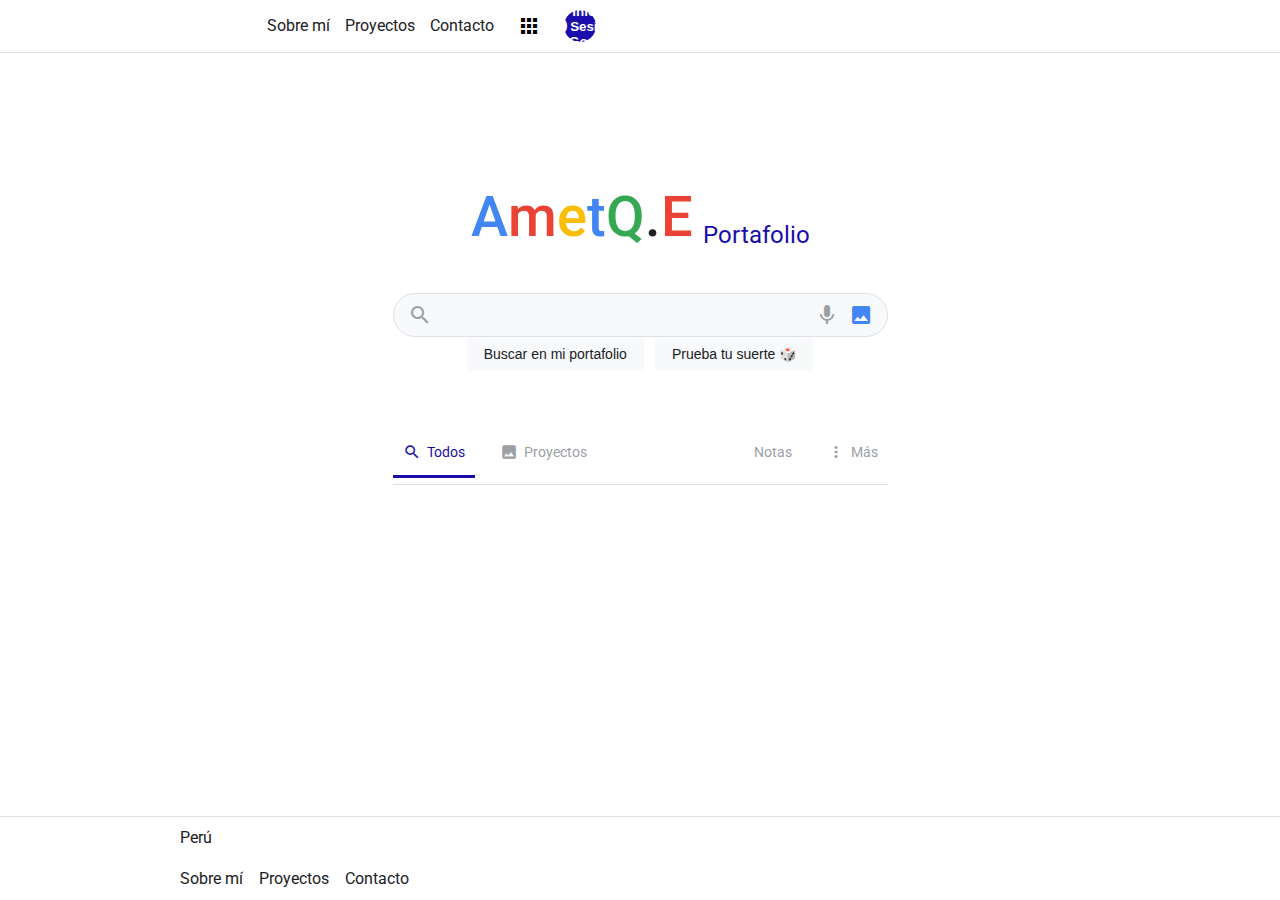
<file: index.html>
<!DOCTYPE html>
<html lang="es">
<head>
    <meta charset="UTF-8">
    <meta name="viewport" content="width=device-width, initial-scale=1.0">
    <title>Mi Portafolio | Buscar</title>
    <link rel="stylesheet" href="assets/css/base.css">
    <link rel="stylesheet" href="assets/css/layout.css">
    <link rel="stylesheet" href="assets/css/home.css">        <!-- según la página -->
    <link rel="stylesheet" href="assets/css/results.css">
    <link rel="stylesheet" href="assets/css/contact.css">
    <link rel="stylesheet" href="assets/css/about.css">
    <link rel="stylesheet" href="assets/css/theme.css">
    <link rel="stylesheet" href="assets/css/responsive.css">
    

    <link rel="stylesheet" href="https://fonts.googleapis.com/icon?family=Material+Icons">
    <link href="https://fonts.googleapis.com/css2?family=Roboto:wght@300;400;500&display=swap" rel="stylesheet">
</head>
<body class="google-search-style">
    <header class="search-header">
        <div class="header-right">
            <button id="theme-toggle" class="theme-toggle">
                <span class="material-icons">dark_mode</span>
            </button>
            <a href="about.html">Sobre mí</a>
            <a href="projects/">Proyectos</a>
            <a href="contact.html">Contacto</a>
            <button class="apps-button"><span class="material-icons">apps</span></button>
            <button class="profile-button" id="googleSignInBtn">
                <span class="material-icons">account_circle</span>
                <span>Iniciar Sesion Google</span>
              </button>
        </div>
        <div id="googleButtonContainer" style="display: none;"></div>
    </header>
    
    <main class="search-main">
        <div class="logo-container">
            <span class="google-style-logo blue">A</span>
            <span class="google-style-logo red">m</span>
            <span class="google-style-logo yellow">e</span>
            <span class="google-style-logo blue">t</span>
            <span class="google-style-logo green">Q</span>
            <span class="google-style-logo">.</span>
            <span class="google-style-logo red">E</span>
            <span class="portfolio-text">Portafolio</span>
        </div>
        
        <div class="search-container">
            <div class="search-box">
                <span class="material-icons search-icon">search</span>
                <input type="text" class="search-input" autofocus>
                <div class="search-controls">
                    <span class="material-icons mic-icon">mic</span>
                    <span class="material-icons image-icon">image</span>
                </div>
            </div>
            <div class="search-buttons">
                <button class="search-button">Buscar en mi portafolio</button>
                <button id="random-dice" class="lucky-button">
                    Prueba tu suerte
                    <span class="-icon">🎲</span>
                </button>
            </div>  
            
        </div>
        
        <div class="search-tabs">
            <a href="#" class="tab active">
                <span class="material-icons">search</span>
                Todos
            </a>
            <a href="projects/" class="tab">
                <span class="material-icons">image</span>
                Proyectos
            </a>

            </a>
            <a href="#" class="tab">
                <span class="material-icons">article</span>
                Notas
            </a>
            <a href="#" class="tab">
                <span class="material-icons">more_vert</span>
                Más
            </a>
        </div>
        
    </main>
    
    <footer class="search-footer">
        
        <div class="footer-top">
            <span class="country">Perú</span>
        </div>
        <div class="footer-bottom">
            <div class="footer-left">
                <a href="about.html">Sobre mí</a>
                <a href="projects/">Proyectos</a>
                <a href="contact.html">Contacto</a>
                
            </div>
        </div>
    </footer>

    <script src="assets/js/google-search.js"></script>
    <script src="https://accounts.google.com/gsi/client" async defer></script>
    <script>
        // Configuración inicial
        function initializeGoogleSignIn() {
          google.accounts.id.initialize({
            client_id: '618907884087-s2aqf6qffra9i6jahldqbkildvlpracg.apps.googleusercontent.com',
            callback: handleCredentialResponse,
            auto_select: false
          });
      
          // Renderiza el botón (opcionalmente puedes personalizar más)
          google.accounts.id.renderButton(
            document.getElementById("googleSignInBtn"),
            { theme: "outline", size: "large" } // Personalización
          );
        }
      
        // Manejo de la respuesta
        function handleCredentialResponse(response) {
          if (response.credential) {
            // Decodifica el JWT para obtener la información del usuario
            const userData = JSON.parse(atob(response.credential.split('.')[1]));
            
            // Guarda los datos del usuario (puedes usar localStorage o tu estado de aplicación)
            localStorage.setItem('googleUser', JSON.stringify({
              name: userData.name,
              email: userData.email,
              picture: userData.picture
            }));
      
            // Actualiza la UI
            updateProfileButton(userData);
          }
        }
      
        // Actualizar el botón de perfil
        function updateProfileButton(userData) {
          const button = document.getElementById('googleSignInBtn');
          button.innerHTML = `
            <img src="${userData.picture}" class="profile-pic" alt="Perfil">
            <span>${userData.name}</span>
          `;
          button.onclick = handleSignOut;
        }
      
        // Manejo de logout
        function handleSignOut() {
          localStorage.removeItem('googleUser');
          google.accounts.id.disableAutoSelect();
          location.reload(); // O actualiza la UI según necesites
        }
      
        // Inicializar cuando el documento esté listo
        document.addEventListener('DOMContentLoaded', initializeGoogleSignIn);
      </script>
</body>
</html>
</file>
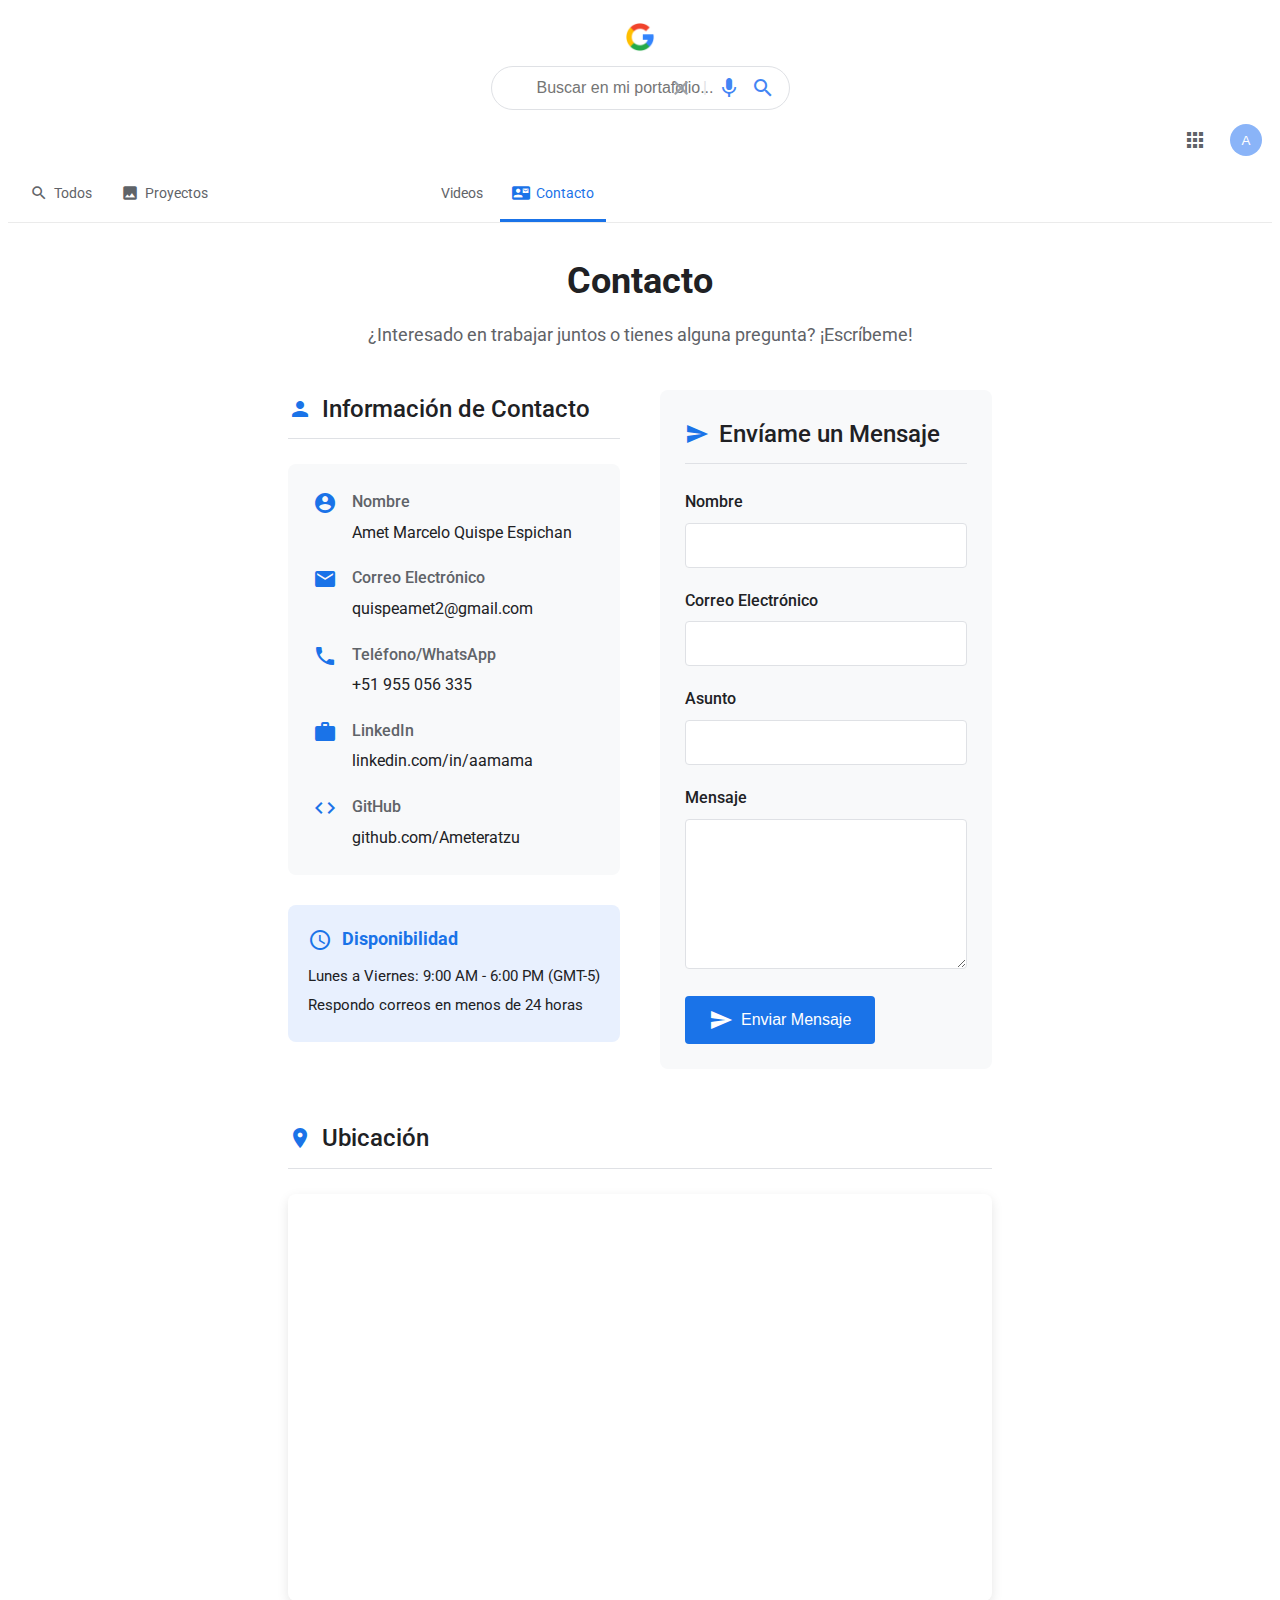
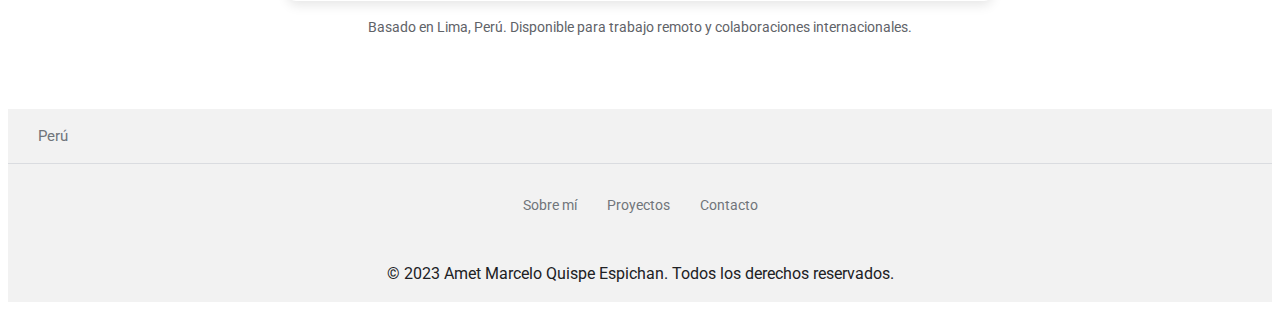
<file: contact.html>
<!DOCTYPE html>
<html lang="es">
<head>
    <meta charset="UTF-8">
    <meta name="viewport" content="width=device-width, initial-scale=1.0">
    <title>Contacto | Portafolio de Amet Marcelo</title>
    <link rel="stylesheet" href="assets/css/google-style.css">

    <link rel="stylesheet" href="https://fonts.googleapis.com/icon?family=Material+Icons">
    <link href="https://fonts.googleapis.com/css2?family=Roboto:wght@300;400;500;700&display=swap" rel="stylesheet">
</head>
<body class="google-results-style">
    <header class="results-header">
        <div class="header-left">
            <a href="index.html" class="google-logo-link">
                <img src="assets/img/google-logo.png" alt="Google" class="small-logo">
            </a>
            <div class="search-box-results">
                <input type="text" class="search-input-results" placeholder="Buscar en mi portafolio...">
                <div class="search-controls-results">
                    <span class="material-icons close-icon">close</span>
                    <span class="separator">|</span>
                    <span class="material-icons mic-icon">mic</span>
                    <span class="material-icons search-icon-blue">search</span>
                </div>
                <div class="suggestions-box"></div>
            </div>
        </div>
        <div class="header-right">
            <button id="theme-toggle" class="theme-toggle">
                <span class="material-icons">dark_mode</span>
            </button>
            <a href="about.html">Sobre mí</a>
            <a href="projects/">Proyectos</a>
            <button class="apps-button"><span class="material-icons">apps</span></button>
            <button class="profile-button">A</button>
        </div>
    </header>
    
    <nav class="results-nav">
        <div class="nav-left">
            <a href="index.html" class="nav-item">
                <span class="material-icons">search</span>
                Todos
            </a>
            <a href="projects/" class="nav-item">
                <span class="material-icons">image</span>
                Proyectos
            </a>
            <a href="#" class="nav-item">
                <span class="material-icons">play_circle</span>
                Videos
            </a>
            <a href="contact.html" class="nav-item active">
                <span class="material-icons">contact_mail</span>
                Contacto
            </a>
        </div>
        <div class="nav-right">
            <a href="#" class="nav-tools">Herramientas</a>
        </div>
    </nav>
    
    <main class="contact-container">
        <div class="contact-header">
            <h1>Contacto</h1>
            <p>¿Interesado en trabajar juntos o tienes alguna pregunta? ¡Escríbeme!</p>
        </div>
        
        <div class="contact-grid">
            <section class="contact-info">
                <h2 class="section-title">
                    <span class="material-icons">person</span>
                    Información de Contacto
                </h2>
                
                <div class="info-card">
                    <div class="info-item">
                        <span class="material-icons">account_circle</span>
                        <div>
                            <h3>Nombre</h3>
                            <p>Amet Marcelo Quispe Espichan</p>
                        </div>
                    </div>
                    
                    <div class="info-item">
                        <span class="material-icons">email</span>
                        <div>
                            <h3>Correo Electrónico</h3>
                            <a href="mailto:quispeamet2@gmail.com">quispeamet2@gmail.com</a>
                        </div>
                    </div>
                    
                    <div class="info-item">
                        <span class="material-icons">phone</span>
                        <div>
                            <h3>Teléfono/WhatsApp</h3>
                            <a href="https://wa.me/51955056335">+51 955 056 335</a>
                        </div>
                    </div>
                    
                    <div class="info-item">
                        <span class="material-icons">work</span>
                        <div>
                            <h3>LinkedIn</h3>
                            <a href="https://www.linkedin.com/in/aamama/" target="_blank">linkedin.com/in/aamama</a>
                        </div>
                    </div>
                    
                    <div class="info-item">
                        <span class="material-icons">code</span>
                        <div>
                            <h3>GitHub</h3>
                            <a href="https://github.com/Ameteratzu" target="_blank">github.com/Ameteratzu</a>
                        </div>
                    </div>
                </div>
                
                <div class="availability">
                    <h3>
                        <span class="material-icons">schedule</span>
                        Disponibilidad
                    </h3>
                    <p>Lunes a Viernes: 9:00 AM - 6:00 PM (GMT-5)</p>
                    <p>Respondo correos en menos de 24 horas</p>
                </div>
            </section>
            
            <section class="contact-form">
                <h2 class="section-title">
                    <span class="material-icons">send</span>
                    Envíame un Mensaje
                </h2>
                <form id="contactForm" action="https://formspree.io/f/your-form-id" method="POST">
                    <div class="form-group">
                        <label for="name">Nombre</label>
                        <input type="text" id="name" name="name" required>
                    </div>
                    
                    <div class="form-group">
                        <label for="email">Correo Electrónico</label>
                        <input type="email" id="email" name="email" required>
                    </div>
                    
                    <div class="form-group">
                        <label for="subject">Asunto</label>
                        <input type="text" id="subject" name="subject" required>
                    </div>
                    
                    <div class="form-group">
                        <label for="message">Mensaje</label>
                        <textarea id="message" name="message" rows="6" required></textarea>
                    </div>
                    
                    <button type="submit" class="submit-button">
                        <span class="material-icons">send</span>
                        Enviar Mensaje
                    </button>
                </form>
            </section>
        </div>
        
        <div class="map-container">
            <h2 class="section-title">
                <span class="material-icons">location_on</span>
                Ubicación
            </h2>
            <div class="map-frame">
                <iframe src="https://www.google.com/maps/embed?pb=!1m18!1m12!1m3!1d3901.96594380753!2d-77.04254818518744!3d-12.04656304547577!2m3!1f0!2f0!3f0!3m2!1i1024!2i768!4f13.1!3m3!1m2!1s0x9105c5f619ee3ec7%3A0x14206cb9cc452e4a!2sLima!5e0!3m2!1sen!2spe!4v1620000000000!5m2!1sen!2spe" 
                        width="100%" 
                        height="400" 
                        style="border:0;" 
                        allowfullscreen="" 
                        loading="lazy"></iframe>
            </div>
            <p class="map-note">Basado en Lima, Perú. Disponible para trabajo remoto y colaboraciones internacionales.</p>
        </div>
    </main>
    
    <footer class="results-footer">
        <div class="footer-top">
            <span class="country">Perú</span>
        </div>
        <div class="footer-bottom">
            <div class="footer-left">
                <a href="about.html">Sobre mí</a>
                <a href="projects/">Proyectos</a>
                <a href="contact.html">Contacto</a>
            </div>
            <div class="footer-right">
                <p>© 2023 Amet Marcelo Quispe Espichan. Todos los derechos reservados.</p>
            </div>
        </div>
    </footer>
    
    <script src="assets/js/google-contact.js"></script>
</body>
</html>
</file>
<file: assets/css/layout.css>
/* layout.css */
/* Estructura general: header, main, footer */
body {
    display: flex;
    flex-direction: column;
    min-height: 100vh;
    background: var(--bg-light);
    color: var(--text-light);
  }
  main {
    flex: 1;
    max-width: 960px;
    margin: 0 auto;
    padding: 0 20px;
  }
  
  /* Header común */
  header {
    display: flex;
    justify-content: space-between;
    align-items: center;
    padding: 6px 20px;
    background: var(--bg-light);
    border-bottom: 1px solid var(--border-light);
  }
  .header-left,
  .header-right {
    flex: 1;
    display: flex;
    align-items: center;
    gap: 15px;
  }
  .small-logo {
    height: 30px;
  }
  nav {
    display: flex;
    gap: 15px;
  }
  
  /* Footer común */
  footer {
    background: var(--bg-light);
    border-top: 1px solid var(--border-light);
  }
  footer .footer-top,
  footer .footer-bottom {
    max-width: 960px;
    margin: 0 auto;
    padding: 8px 20px;
    display: flex;
    align-items: center;
  }
  .footer-left {
    display: flex;
    gap: 16px;
  }
</file>
<file: assets/css/home.css>
/* home.css */
/* Header de búsqueda */
.search-header {
    display: flex;
    justify-content: flex-end;
    align-items: center;
    padding: 6px 20px;
    background: var(--bg-light);
  }
  .theme-toggle,
  .apps-button,
  .profile-button {
    background: none;
    border: none;
    cursor: pointer;
    display: flex;
    align-items: center;
    justify-content: center;
    padding: 8px;
    border-radius: 50%;
    transition: background var(--transition-fast);
  }
  .theme-toggle:hover,
  .apps-button:hover {
    background: rgba(0,0,0,0.05);
  }
  .profile-button {
    background-color: var(--link-light);
    color: #fff;
    width: 32px;
    height: 32px;
    font-weight: bold;
  }
  
  /* Contenido principal */
  .search-main {
    display: flex;
    flex-direction: column;
    align-items: center;
    padding-top: 120px;
  }
  .logo-container {
    display: flex;
    align-items: flex-end;
    margin-bottom: 30px;
  }
  .google-style-logo {
    font-size: 56px;
    font-weight: 500;
  }
  .google-style-logo.blue { color: #4285F4; }
  .google-style-logo.red  { color: #EA4335; }
  .google-style-logo.yellow { color: #FBBC05; }
  .google-style-logo.green { color: #34A853; }
  .portfolio-text {
    font-size: 24px;
    color: var(--link-light);
    margin-left: 10px;
    position: relative;
    bottom: 8px;
  }
  
  /* Caja de búsqueda */
  .search-container {
    width: 100%;
    max-width: 584px;
    margin-bottom: 18px;
    position: relative;
  }
  .search-box {
    display: flex;
    align-items: center;
    height: 44px;
    padding: 0 14px;
    border: 1px solid var(--border-light);
    border-radius: 24px;
    background: var(--card-light);
    transition: box-shadow var(--transition-fast), border-color var(--transition-fast);
  }
  .search-box:hover {
    box-shadow: 0 1px 6px rgba(32,33,36,0.28);
    border-color: transparent;
  }
  .search-icon {
    color: var(--icon-light);
    font-size: 20px;
    margin-right: 12px;
  }
  .search-input {
    flex: 1;
    border: none;
    outline: none;
    font-size: 16px;
    background: transparent;
    color: var(--text-light);
  }
  .search-controls {
    display: flex;
    align-items: center;
    gap: 10px;
  }
  .mic-icon, .image-icon {
    color: #4285F4;
    font-size: 20px;
    cursor: pointer;
  }
  
  /* Botones */
  .search-buttons {
    display: flex;
    gap: 11px;
    justify-content: center;
    margin-bottom: 24px;
  }
  .search-button,
  .lucky-button {
    background: var(--card-light);
    border: 1px solid var(--card-light);
    border-radius: 4px;
    padding: 8px 16px;
    font-size: 14px;
    color: var(--text-light);
    cursor: pointer;
    transition: background var(--transition-fast), box-shadow var(--transition-fast);
  }
  .search-button:hover,
  .lucky-button:hover {
    box-shadow: 0 1px 1px rgba(0,0,0,0.1);
    border-color: var(--border-light);
  }
  
  /* Pestañas */
  .search-tabs {
    display: flex;
    justify-content: center;
    gap: 15px;
    margin-top: 20px;
    border-bottom: 1px solid var(--border-light);
    width: 100%;
    max-width: 584px;
    padding-bottom: 6px;
  }
  .tab {
    display: flex;
    align-items: center;
    gap: 6px;
    padding: 8px 10px 12px;
    font-size: 14px;
    color: var(--icon-light);
    border-bottom: 3px solid transparent;
    cursor: pointer;
    transition: all var(--transition-fast);
  }
  .tab.active {
    color: var(--link-light);
    border-bottom-color: var(--link-light);
  }
  .tab:hover:not(.active) {
    background: rgba(0,0,0,0.05);
  }
  .tab .material-icons {
    font-size: 18px;
  }
</file>
<file: assets/css/results.css>
/* results.css */
.results-main {
    flex: 1;
    padding: 16px 20px;
    max-width: 960px;
    margin: 0 auto;
    display: grid;
    row-gap: 2rem;
  }
  .results-stats {
    font-size: 14px;
    color: var(--icon-light);
    margin-bottom: 16px;
  }
  .featured-project,
  .result-item {
    background: var(--card-light);
    border: 1px solid var(--border-light);
    border-radius: 8px;
    padding: 16px;
  }
  .result-item + .result-item,
  .featured-project + .featured-project {
    margin-top: 20px;
  }
  .result-url {
    display: flex;
    align-items: center;
    gap: 8px;
    font-size: 14px;
    color: var(--icon-light);
    margin-bottom: 8px;
  }
  .result-title a {
    font-size: 20px;
    color: var(--link-light);
    text-decoration: none;
  }
  .result-description {
    font-size: 14px;
    color: var(--text-light);
    margin: 12px 0;
  }
  .project-screenshot {
    width: 100%;
    border-radius: 4px;
    margin-top: 8px;
  }
  .visit-button {
    display: inline-block;
    padding: 8px 16px;
    background: var(--link-light);
    color: #fff;
    border-radius: 4px;
    text-decoration: none;
    margin-top: 12px;
  }
  .visit-button:hover {
    background: #1967D2;
  }
  /* Botón de Detalles técnicos */
  .details-toggle {
    display: inline-flex;
    align-items: center;
    gap: 6px;
    padding: 8px 16px;
    background: transparent;
    border: 1px solid var(--border-light);
    border-radius: 4px;
    font-size: 14px;
    color: var(--link-light);
    cursor: pointer;
    transition: background var(--transition-fast), border-color var(--transition-fast);
  }
  .details-toggle:hover {
    background: var(--card-light);
    border-color: var(--link-light);
  }
  /* Contenedor de contenido de detalles */
  .details-content {
    margin-top: 12px;
    padding: 16px;
    border: 1px solid var(--border-light);
    border-radius: 4px;
    background: var(--card-light);
  }
  /* Sugerencias y Related Tags */
  .suggestions-box {
    position: absolute;
    top: 100%;
    left: 0;
    right: 0;
    background: var(--bg-light);
    border: 1px solid var(--border-light);
    border-radius: 0 0 8px 8px;
    box-shadow: 0 4px 6px rgba(0,0,0,0.1);
    display: none;
  }
  .suggestion-item {
    display: flex;
    align-items: center;
    padding: 12px 15px;
    cursor: pointer;
  }
  .suggestion-item:hover {
    background: var(--card-light);
  }
  .related-tags a {
    color: var(--link-light);
    background: var(--card-light);
    padding: 6px 12px;
    border-radius: 16px;
    font-size: 14px;
  }
  
  /* Footer de Resultados y Proyectos */
  .results-footer {
    background: var(--bg-light);
    border-top: 1px solid var(--border-light);
  }
  .results-footer .footer-top,
  .results-footer .footer-bottom {
    max-width: 960px;
    margin: 0 auto;
    padding: 8px 20px;
    display: flex;
    align-items: center;
    justify-content: space-between;
  }
  .results-footer .footer-left {
    display: flex;
    gap: 16px;
  }
  .results-footer .footer-left a {
    font-size: 14px;
    color: var(--icon-light);
  }
  .results-footer .footer-left a:hover {
    text-decoration: underline;
  }
/* Estructura general: header, main, footer */
  /* results.css */
  .results-stats {
    font-size: 14px;
    color: var(--icon-light);
    margin-bottom: 16px;
  }
  .featured-project,
  .result-item {
    background: var(--card-light);
    border: 1px solid var(--border-light);
    border-radius: 8px;
    padding: 16px;
    margin-bottom: 20px;
  }
  .result-url {
    display: flex;
    align-items: center;
    gap: 8px;
    font-size: 14px;
    color: var(--icon-light);
    margin-bottom: 8px;
  }
  .result-title a {
    font-size: 20px;
    color: var(--link-light);
    text-decoration: none;
  }
  .result-description {
    font-size: 14px;
    color: var(--text-light);
    margin: 12px 0;
  }
  .project-screenshot {
    width: 100%;
    border-radius: 4px;
    margin-top: 8px;
  }
  .visit-button {
    display: inline-block;
    padding: 8px 16px;
    background: var(--link-light);
    color: #fff;
    border-radius: 4px;
    text-decoration: none;
  }
  .visit-button:hover {
    background: #1967D2;
  }
  .suggestions-box {
    position: absolute;
    top: 100%;
    left: 0;
    right: 0;
    background: var(--bg-light);
    border: 1px solid var(--border-light);
    border-radius: 0 0 8px 8px;
    box-shadow: 0 4px 6px rgba(0,0,0,0.1);
    display: none;
  }
  .suggestion-item {
    display: flex;
    align-items: center;
    padding: 12px 15px;
    cursor: pointer;
  }
  .suggestion-item:hover {
    background: var(--card-light);
  }
  .related-tags a {
    color: var(--link-light);
    background: var(--card-light);
    padding: 6px 12px;
    border-radius: 16px;
    font-size: 14px;
  }
  
  /* Footer de Resultados y Proyectos */
  .results-footer {
    background: var(--bg-light);
    border-top: 1px solid var(--border-light);
  }
  .results-footer .footer-top,
  .results-footer .footer-bottom {
    max-width: 960px;
    margin: 0 auto;
    padding: 8px 20px;
    display: flex;
    align-items: center;
    justify-content: space-between;
  }
  .results-footer .footer-left {
    display: flex;
    gap: 16px;
  }
  .results-footer .footer-left a {
    font-size: 14px;
    color: var(--icon-light);
  }
  .results-footer .footer-left a:hover {
    text-decoration: underline;
  }
  /* results.css */
.results-stats {
font-size: 14px;
color: var(--icon-light);
margin-bottom: 16px;
}
.featured-project,
.result-item {
background: var(--card-light);
border: 1px solid var(--border-light);
border-radius: 8px;
padding: 16px;
margin-bottom: 20px;
}
.result-url {
display: flex;
align-items: center;
gap: 8px;
font-size: 14px;
color: var(--icon-light);
margin-bottom: 8px;
}
.result-title a {
font-size: 20px;
color: var(--link-light);
text-decoration: none;
}
.result-description {
font-size: 14px;
color: var(--text-light);
margin: 12px 0;
}
.project-screenshot {
width: 100%;
border-radius: 4px;
margin-top: 8px;
}
.visit-button {
display: inline-block;
padding: 8px 16px;
background: var(--link-light);
color: #fff;
border-radius: 4px;
text-decoration: none;
}
.visit-button:hover {
background: #1967D2;
}
.suggestions-box {
position: absolute;
top: 100%;
left: 0;
right: 0;
background: var(--bg-light);
border: 1px solid var(--border-light);
border-radius: 0 0 8px 8px;
box-shadow: 0 4px 6px rgba(0,0,0,0.1);
display: none;
}
.suggestion-item {
display: flex;
align-items: center;
padding: 12px 15px;
cursor: pointer;
}
.suggestion-item:hover {
background: var(--card-light);
}
.related-tags a {
color: var(--link-light);
background: var(--card-light);
padding: 6px 12px;
border-radius: 16px;
font-size: 14px;
}




/* 1. Caja de búsqueda en el header */
.search-box-results {
  display: flex;
  align-items: center;
  flex: 1;
  max-width: 692px;
  position: relative;
}
.search-input-results {
  width: 100%;
  padding: 12px 45px 12px 15px;
  border: 1px solid var(--border-light);
  border-radius: 24px;
  font-size: 16px;
  background: var(--card-light);
  transition: box-shadow var(--transition-fast), border-color var(--transition-fast);
}
.search-input-results:hover,
.search-input-results:focus {
  box-shadow: 0 1px 6px rgba(32,33,36,0.28);
  outline: none;
}
.search-controls-results {
  position: absolute;
  right: 15px;
  display: flex;
  align-items: center;
  gap: 8px;
}
.close-icon,
.mic-icon {
  color: var(--icon-light);
  cursor: pointer;
}
.separator {
  color: var(--border-light);
}
.search-icon-blue {
  color: #4285F4;
}

/* 2. Contenedor y resultados de proyectos */
.projects-container {
  max-width: 1200px;
  margin: 20px auto;
  padding: 0 20px;
  flex: 1;
}
.results-info {
  display: flex;
  justify-content: space-between;
  align-items: center;
  margin-bottom: 20px;
  padding-bottom: 10px;
  border-bottom: 1px solid var(--border-light);
}
.results-stats {
  color: var(--icon-light);
  font-size: 14px;
}
.related-searches p {
  color: var(--icon-light);
  font-size: 14px;
  margin-bottom: 6px;
}
.related-tags {
  display: flex;
  gap: 10px;
  flex-wrap: wrap;
}
.related-tags a {
  color: var(--link-light);
  background: var(--card-light);
  padding: 6px 12px;
  border-radius: 16px;
  font-size: 14px;
  transition: background var(--transition-fast);
}
.related-tags a:hover {
  background: #e8f0fe;
  text-decoration: none;
}

/* 3. Tarjetas de proyecto */
.project-result {
  margin-bottom: 40px;
  padding-bottom: 20px;
  border-bottom: 1px solid var(--border-light);
}
.project-header {
  display: flex;
  align-items: center;
  margin-bottom: 8px;
}
.project-favicon {
  font-size: 18px;
  margin-right: 8px;
}
.project-url {
  display: flex;
  align-items: center;
  color: var(--text-light);
  font-size: 14px;
  cursor: pointer;
}
.project-url span:first-child {
  color: var(--link-light);
  margin-right: 4px;
}
.project-url:hover span:first-child {
  text-decoration: underline;
}
.project-title {
  font-size: 20px;
  font-weight: 400;
  margin: 6px 0 12px;
}
.project-title a {
  color: var(--link-light);
}
.project-title a:hover {
  text-decoration: underline;
}
.project-description {
  font-size: 14px;
  color: var(--text-light);
  line-height: 1.5;
  margin-bottom: 16px;
}
.project-screenshot {
  overflow: hidden;
  border-radius: 8px;
  margin: 16px 0;
  border: 1px solid var(--border-light);
  transition: box-shadow var(--transition-fast);
}
.project-screenshot img {
  width: 100%;
  display: block;
}
.project-screenshot:hover {
  box-shadow: 0 2px 8px rgba(0,0,0,0.1);
}

/* 4. Meta y acciones */
.project-meta {
  display: flex;
  flex-wrap: wrap;
  gap: 10px;
  margin-bottom: 20px;
}
.tech-badge {
  display: flex;
  align-items: center;
  gap: 4px;
  background: var(--card-light);
  color: var(--text-light);
  padding: 6px 10px;
  border-radius: 16px;
  font-size: 13px;
}
.tech-badge .material-icons {
  font-size: 16px;
}
.project-actions {
  display: flex;
  gap: 12px;
}
.action-button {
  display: inline-flex;
  align-items: center;
  gap: 6px;
  padding: 8px 16px;
  border-radius: 4px;
  font-size: 14px;
  text-decoration: none;
  background: var(--card-light);
  color: var(--text-light);
  border: 1px solid var(--card-light);
  transition: background var(--transition-fast), transform var(--transition-fast);
}
.action-button.primary {
  background: var(--link-light);
  color: #fff;
  border-color: var(--link-light);
}
.action-button:hover {
  box-shadow: 0 1px 2px rgba(0,0,0,0.1);
  transform: translateY(-1px);
}
.action-button.primary:hover {
  background: #1967D2;
}

/* 5. Footer de Proyectos */
.results-footer {
  background: var(--bg-light);
  border-top: 1px solid var(--border-light);
  margin-top: 40px;
}
.results-footer .footer-top,
.results-footer .footer-bottom {
  max-width: 960px;
  margin: 0 auto;
  padding: 8px 20px;
  display: flex;
  align-items: center;
  justify-content: space-between;
}
.results-footer .footer-left {
  display: flex;
  gap: 16px;
}
.results-footer .footer-left a {
  font-size: 14px;
  color: var(--icon-light);
}
.results-footer .footer-left a:hover {
  text-decoration: underline;
}

/* 6. Responsive móvil */
@media (max-width: 768px) {
  .results-header,
  .results-nav {
    flex-direction: column;
    align-items: flex-start;
    gap: 8px;
  }
  .search-box-results {
    max-width: 100%;
  }
  .projects-container {
    padding: 0 15px;
  }
  .project-actions {
    flex-direction: column;
    gap: 8px;
  }
}
@media (max-width: 480px) {
  .header-left .small-logo {
    height: 24px;
  }
  .header-right {
    gap: 8px;
  }
  .results-nav {
    display: none; /* ocultar pestañas en muy pequeño, o ajusta a tu gusto */
  }
  .project-meta {
    flex-direction: column;
    gap: 8px;
  }
}
/* ==== Pestañas / Navegación secundaria ==== */
.results-nav {
  display: flex;
  align-items: center;
  gap: 1rem;
  padding: 0 1rem;
  background: var(--bg-light);
  border-bottom: 1px solid var(--border-light);
}
.results-nav .nav-left,
.results-nav .nav-right {
  display: flex;
  align-items: center;
  gap: 1rem;
}

/* 7. Dark Mode Overrides */
body.dark-mode {
  background: var(--bg-dark);
  color: var(--text-dark);
}
body.dark-mode .search-input-results {
  background: var(--card-dark);
  border-color: var(--border-dark);
  color: var(--text-dark);
}
body.dark-mode .search-input-results:hover,
body.dark-mode .search-input-results:focus {
  box-shadow: 0 1px 6px rgba(0,0,0,0.3);
}
body.dark-mode .project-description,
body.dark-mode .results-stats,
body.dark-mode .related-searches p {
  color: var(--icon-dark);
}
body.dark-mode .related-tags a {
  background: var(--card-dark);
  color: var(--link-dark);
}
body.dark-mode .related-tags a:hover {
  background: #1e3a8a;
}
body.dark-mode .project-result {
  border-color: var(--border-dark);
}
body.dark-mode .project-screenshot {
  border-color: var(--border-dark);
  box-shadow: 0 2px 8px rgba(0,0,0,0.3);
}
body.dark-mode .tech-badge {
  background: var(--card-dark);
  color: var(--text-dark);
}
body.dark-mode .action-button {
  background: var(--card-dark);
  border-color: var(--border-dark);
  color: var(--text-dark);
}
body.dark-mode .action-button.primary {
  background: var(--link-dark);
  color: #202124;
  border-color: var(--link-dark);
}
body.dark-mode .results-footer {
  background: var(--card-dark);
  border-top-color: var(--border-dark);
}
body.dark-mode .results-footer .footer-left a {
  color: var(--icon-dark);
}

body.dark-mode .results-footer .footer-left a:hover {
  text-decoration: underline;
}
</file>
<file: assets/css/contact.css>
/* contact.css */
.contact-header {
    text-align: center;
    padding: 16px 0;
  }
  .contact-grid {
    display: grid;
    grid-template-columns: repeat(auto-fit, minmax(200px, 1fr));
    gap: 16px;
    max-width: 960px;
    margin: 0 auto 20px;
    padding: 0 20px;
  }
  .info-card {
    background: var(--card-light);
    border: 1px solid var(--border-light);
    border-radius: 4px;
    padding: 16px;
  }
  .info-item {
    display: flex;
    align-items: center;
    gap: 8px;
    margin-bottom: 8px;
  }
  .contact-form {
    max-width: 600px;
    margin: 0 auto 20px;
    display: grid;
    gap: 16px;
    padding: 0 20px;
  }
  .form-group label {
    font-weight: 500;
  }
  .form-group input,
  .form-group textarea {
    width: 100%;
    padding: 8px;
    border: 1px solid var(--border-light);
    border-radius: 4px;
  }
  .form-group button {
    padding: 10px;
    background: var(--link-light);
    color: #fff;
    border: none;
    border-radius: 4px;
    cursor: pointer;
  }
  .map-frame iframe {
    width: 100%;
    height: 300px;
    border: none;
  }
</file>
<file: assets/css/about.css>
/* about.css */
.about-container {
    max-width: 960px;
    margin: 0 auto;
    padding: 0 20px 20px;
  }
  .profile-header {
    display: flex;
    align-items: center;
    gap: 16px;
    padding: 16px 0;
  }
  .profile-image-container {
    width: 120px;
    height: 120px;
    border-radius: 50%;
    overflow: hidden;
  }
  .profile-image {
    width: 100%;
    height: 100%;
    object-fit: cover;
  }
  .profile-links {
    display: flex;
    gap: 8px;
  }
  .profile-title {
    font-size: 1.25rem;
    font-weight: 500;
  }
  .profile-location {
    display: flex;
    align-items: center;
    gap: 4px;
    color: var(--icon-light);
  }
  .profile-bio {
    margin: 16px 0;
    line-height: 1.6;
  }
  .timeline {
    position: relative;
    margin-left: 1rem;
    padding-left: 1rem;
    border-left: 2px solid var(--border-light);
  }
  .timeline-item {
    position: relative;
    margin-bottom: 1.5rem;
  }
  .timeline-item::before {
    content: '';
    position: absolute;
    margin-bottom: 1.5rem;
  }
</file>
<file: assets/css/theme.css>
/* theme.css */
/* 10. Dark Mode Toggle */
body.dark-mode {
    background-color: var(--bg-dark);
    color: var(--text-dark);
  }
  body.dark-mode a { color: var(--link-dark); }
  body.dark-mode .results-header,
  body.dark-mode .search-header,
  body.dark-mode .results-nav,
  body.dark-mode .results-footer,
  body.dark-mode .featured-project,
  body.dark-mode .tech-details,
  body.dark-mode .info-card {
    background-color: var(--card-dark);
    border-color: var(--border-dark);
  }
  body.dark-mode .search-box,
  body.dark-mode .project-screenshot { background-color: var(--card-dark); }
  body.dark-mode .result-screenshot img { filter: brightness(0.8); }

  /* === Activar dark-mode en Proyectos === */
body.google-results-style {
  /* Sobrescribe las variables claras por las oscuras: */
  --bg-light:    var(--bg-dark);
  --text-light:  var(--text-dark);
  --border-light: var(--border-dark);
  --card-light:  var(--card-dark);
  --icon-light:  var(--icon-dark);
  --link-light:  var(--link-dark);
}
/* También aplica los overrides de dark-mode */
body.google-results-style a               { color: var(--link-dark); }
body.google-results-style .search-box-results,
body.google-results-style .project-screenshot { background: var(--card-dark); border-color: var(--border-dark); }
body.google-results-style .project-description,
body.google-results-style .results-stats,
body.google-results-style .related-searches p { color: var(--icon-dark); }
/* etc. puedes replicar aquí cualquier regla que esté bajo body.dark-mode */
</file>
<file: assets/css/responsive.css>
/* responsive.css */
/* 11. Responsive */
@media (max-width: 768px) {
    .results-header,
    .search-header,
    .results-nav {
      flex-direction: column;
      align-items: flex-start;
      gap: 8px;
    }
    .logo-container { margin-bottom: 20px; }
    .google-style-logo { font-size: 48px; }
    .portfolio-text { font-size: 20px; bottom: 6px; }
    .search-box { height: 36px; padding: 0 10px; }
    .search-buttons { flex-direction: column; width: 100%; }
    .search-button,
    .lucky-button { width: 100%; }
    .results-main { padding: 12px; }
    .featured-project { margin-bottom: 16px; }
  }
  @media (max-width: 480px) {
    .header-left .small-logo { height: 24px; }
    .header-right .theme-toggle { display: block; }
    .nav-left, .nav-right { display: none; }
    .search-main { padding-top: 80px; }
  }
</file>
<file: assets/css/google-style.css>
/* ============================================= */
/*               CSS OPTIMIZADO  */
/* ============================================= */
body {
    * {
        margin: 0;
        padding: 0;
        box-sizing: border-box;
    }
    
        font-family: 'Roboto', Arial, sans-serif;
        background-color: #ffffff;
        color: #202124;
        line-height: 1.6;
        display: flex;
        flex-direction: column;
        min-height: 100vh;
    }
    
    a {
        text-decoration: none;
        color: inherit;
    }
    
    img {
        max-width: 100%;
        height: auto;
        loading: lazy;
    }
    
    /* HEADER ESTILO GOOGLE */
    .results-header {
        display: flex;
        justify-content: space-between;
        align-items: center;
        padding: 6px 20px;
        font-size: 14px;
    }
    
    .header-left {
        display: flex;
        align-items: center;
        gap: 15px;
        flex-grow: 1;
    }
    
    .small-logo {
        height: 30px;
        width: auto;
    }
    
    .search-box-results {
        display: flex;
        align-items: center;
        flex-grow: 1;
        max-width: 692px;
        position: relative;
    }
    
    .search-input-results {
        width: 100%;
        padding: 12px 45px 12px 45px;
        border: 1px solid #dfe1e5;
        border-radius: 24px;
        font-size: 16px;
        background-color: #ffffff;
        transition: all 0.3s ease;
    }
    
    .search-input-results:hover,
    .search-input-results:focus {
        box-shadow: 0 1px 6px rgba(32, 33, 36, 0.28);
        outline: none;
    }
    
    .search-controls-results {
        position: absolute;
        right: 15px;
        display: flex;
        align-items: center;
        gap: 10px;
    }
    
    .material-icons {
        font-size: 20px;
        user-select: none;
    }
    
    .close-icon, .mic-icon {
        color: #9aa0a6;
        cursor: pointer;
    }
    
    .search-icon-blue {
        color: #4285f4;
    }
    
    .separator {
        color: #dfe1e5;
        font-size: 16px;
    }
    
    .header-right {
        display: flex;
        align-items: center;
        gap: 15px;
    }
    
    .header-right a {
        color: rgba(0, 0, 0, 0.87);
        text-decoration: none;
        font-size: 14px;
    }
    
    .header-right a:hover {
        text-decoration: underline;
    }
    
    .apps-button, .profile-button {
        background: none;
        border: none;
        cursor: pointer;
        padding: 8px;
        border-radius: 50%;
        display: flex;
        align-items: center;
        justify-content: center;
    }
    
    .apps-button {
        color: #5f6368;
    }
    
    .profile-button {
        background-color: #8ab4f8;
        color: white;
        width: 32px;
        height: 32px;
        font-weight: 500;
    }
    
    .theme-toggle {
        background: none;
        border: none;
        cursor: pointer;
        padding: 8px;
        border-radius: 50%;
        color: #5f6368;
        display: flex;
        align-items: center;
        justify-content: center;
    }
    
    .theme-toggle:hover {
        background-color: rgba(0, 0, 0, 0.05);
    }
    
    /* NAVEGACIÓN */
    .results-nav {
        display: flex;
        justify-content: space-between;
        padding: 0 20px;
        border-bottom: 1px solid #ebebeb;
    }
    
    .nav-left {
        display: flex;
        align-items: center;
    }
    
    .nav-item {
        display: flex;
        align-items: center;
        flex-direction: column; /* Para móviles */
        gap: 6px;
        color: #5f6368;
        text-decoration: none;
        font-size: 12px; /* Ajustado para móviles */
        padding: 8px;
        border-bottom: 3px solid transparent;
        transition: all 0.3s ease;
    }
    
    .nav-item.active {
        color: #1a73e8;
        border-bottom-color: #1a73e8;
    }
    
    .nav-item .material-icons {
        font-size: 18px;
        margin-bottom: 3px;
    }
    
    .nav-tools {
        color: #5f6368;
        text-decoration: none;
        font-size: 14px;
        padding: 12px 12px 15px;
    }
    
    .nav-tools:hover {
        color: #1a73e8;
    }
    
    /* Ocultar elementos no esenciales */
    .header-right a:not(:last-child),
    .nav-tools {
        display: none;
    }
    
    /* CONTENIDO PRINCIPAL */
    .projects-container {
        max-width: 1200px;
        margin: 20px auto;
        padding: 0 20px;
        flex: 1;
    }
    
    .results-info {
        display: flex;
        justify-content: space-between;
        align-items: center;
        margin-bottom: 20px;
        padding-bottom: 10px;
        border-bottom: 1px solid #dfe1e5;
    }
    
    .results-stats {
        color: #5f6368;
        font-size: 14px;
    }
    
    .sort-options {
        display: flex;
        align-items: center;
        gap: 8px;
    }
    
    .sort-options select {
        border: none;
        background: none;
        color: #5f6368;
        font-size: 14px;
        cursor: pointer;
        padding: 5px;
        border-radius: 4px;
    }
    
    .sort-options select:hover {
        background-color: rgba(0, 0, 0, 0.05);
    }
    
    /* ESTILOS DE PROYECTOS */
    .project-result {
        margin-bottom: 40px;
        padding-bottom: 20px;
        border-bottom: 1px solid #ebebeb;
    }
    
    .project-header {
        display: flex;
        align-items: center;
        margin-bottom: 8px;
    }
    
    .project-favicon {
        font-size: 16px;
        margin-right: 8px;
    }
    
    .project-url {
        display: flex;
        align-items: center;
        color: #202124;
        font-size: 14px;
        cursor: pointer;
    }
    
    .project-url span:first-child {
        color: #1a0dab;
        margin-right: 4px;
    }
    
    .project-url:hover span:first-child {
        text-decoration: underline;
    }
    
    .project-title {
        font-size: 20px;
        font-weight: 400;
        margin: 0 0 12px;
        color: #1a0dab;
    }
    
    .project-title a:hover {
        text-decoration: underline;
    }
    
    .project-description {
        color: #4d5156;
        font-size: 14px;
        line-height: 1.5;
        margin: 0 0 20px;
    }
    
    .project-screenshot {
        margin: 20px 0;
        border-radius: 8px;
        overflow: hidden;
        box-shadow: 0 2px 8px rgba(0, 0, 0, 0.1);
        border: 1px solid #dfe1e5;
        transition: all 0.3s ease;
    }
    
    .project-screenshot:hover {
        box-shadow: 0 4px 12px rgba(0, 0, 0, 0.15);
    }
    
    .project-screenshot img {
        width: 100%;
        height: auto;
        display: block;
    }
    
    .project-meta {
        display: flex;
        flex-wrap: wrap;
        gap: 10px;
        margin: 20px 0;
    }
    
    .tech-badge {
        display: flex;
        align-items: center;
        gap: 5px;
        background-color: #f1f3f4;
        color: #3c4043;
        padding: 6px 12px;
        border-radius: 16px;
        font-size: 13px;
    }
    
    .tech-badge .material-icons {
        font-size: 16px;
    }
    
    .project-actions {
        display: flex;
        gap: 15px;
        margin-top: 20px;
    }
    
    .action-button {
        display: inline-flex;
        align-items: center;
        gap: 6px;
        padding: 8px 16px;
        border-radius: 4px;
        text-decoration: none;
        font-size: 14px;
        transition: all 0.3s ease;
        border: 1px solid transparent;
    }
    
    .action-button {
        background-color: #f8f9fa;
        color: #3c4043;
        border-color: #f8f9fa;
    }
    
    .action-button.primary {
        background-color: #1a73e8;
        color: white;
        border-color: #1a73e8;
    }
    
    .action-button:hover {
        box-shadow: 0 1px 2px rgba(0, 0, 0, 0.1);
        transform: translateY(-1px);
    }
    
    .action-button.primary:hover {
        background-color: #1765cc;
        border-color: #1765cc;
    }
    
    /* FOOTER */
    .results-footer {
        background: #f2f2f2;
        width: 100%;
        margin-top: 40px;
    }
    
    .footer-top {
        padding: 15px 30px;
        border-bottom: 1px solid #dadce0;
        font-size: 15px;
        color: #70757a;
    }
    
    .footer-bottom {
        display: flex;
        flex-wrap: wrap;
        justify-content: space-between;
        padding: 0 20px;
    }
    
    .footer-left, .footer-right {
        display: flex;
        flex-wrap: wrap;
        justify-content: center;
        padding: 15px 0;
    }
    
    .footer-left a, .footer-right a {
        color: #70757a;
        text-decoration: none;
        padding: 15px;
        font-size: 14px;
    }
    
    .footer-left a:hover, .footer-right a:hover {
        text-decoration: underline;
    }
    
    /* MODO OSCURO */
    body.dark-mode {
        background-color: #202124;
        color: #e8eaed;
    }
    
    .dark-mode .search-input-results {
        background-color: #303134;
        color: #e8eaed;
        border-color: #5f6368;
    }
    
    .dark-mode .search-input-results:hover,
    .dark-mode .search-input-results:focus {
        background-color: #303134;
        box-shadow: 0 1px 6px rgba(0, 0, 0, 0.3);
    }
    
    .dark-mode .close-icon,
    .dark-mode .mic-icon {
        color: #9aa0a6;
    }
    
    .dark-mode .header-right a {
        color: #e8eaed;
    }
    
    .dark-mode .nav-item {
        color: #9aa0a6;
    }
    
    .dark-mode .nav-item.active {
        color: #8ab4f8;
        border-bottom-color: #8ab4f8;
    }
    
    .dark-mode .nav-tools {
        color: #9aa0a6;
    }
    
    .dark-mode .results-info {
        border-bottom-color: #5f6368;
    }
    
    .dark-mode .results-stats {
        color: #9aa0a6;
    }
    
    .dark-mode .sort-options select {
        color: #e8eaed;
        background-color: #303134;
    }
    
    .dark-mode .project-result {
        border-bottom-color: #5f6368;
    }
    
    .dark-mode .project-url {
        color: #e8eaed;
    }
    
    .dark-mode .project-url span:first-child {
        color: #8ab4f8;
    }
    
    .dark-mode .project-title {
        color: #8ab4f8;
    }
    
    .dark-mode .project-description {
        color: #bdc1c6;
    }
    
    .dark-mode .project-screenshot {
        border-color: #5f6368;
        box-shadow: 0 2px 8px rgba(0, 0, 0, 0.3);
    }
    
    .dark-mode .project-screenshot:hover {
        box-shadow: 0 4px 12px rgba(0, 0, 0, 0.4);
    }
    
    .dark-mode .tech-badge {
        background-color: #303134;
        color: #e8eaed;
    }
    
    .dark-mode .action-button {
        background-color: #303134;
        border-color: #5f6368;
        color: #e8eaed;
    }
    
    .dark-mode .action-button.primary {
        background-color: #8ab4f8;
        border-color: #8ab4f8;
        color: #202124;
    }
    
    .dark-mode .action-button.primary:hover {
        background-color: #7ba3d9;
        border-color: #7ba3d9;
    }
    
    .dark-mode .results-footer {
        background: #171717;
        border-top-color: #3c4043;
    }
    
    .dark-mode .footer-top {
        border-bottom-color: #3c4043;
    }
    
    .dark-mode .footer-left a,
    .dark-mode .footer-right a {
        color: #9aa0a6;
    }
    
    /* RESPONSIVE */
    @media (min-width: 768px) {
        .results-header {
            flex-direction: column;
            align-items: stretch;
            gap: 10px;
            padding: 10px;
        }
        .nav-item {
            flex-direction: row; /* Cambia a horizontal en pantallas más grandes */
            font-size: 14px;
            padding: 12px 12px 15px;
        }
    
        .nav-item .material-icons {
            font-size: 18px;
            margin-bottom: 0;
        }
    
        .header-left {
            flex-direction: column;
            gap: 10px;
        }
    
        .header-right {
            justify-content: flex-end;
        }
    
        .results-nav {
            overflow-x: auto;
            padding: 0 10px;
            -webkit-overflow-scrolling: touch;
        }
    
        .nav-left {
            gap: 5px;
        }
        .projects-container {
            padding: 0 15px;
        }
    
        .results-info {
            flex-direction: column;
            align-items: flex-start;
            gap: 15px;
        }
    
        .project-actions {
            flex-direction: column;
            gap: 10px;
        }
    
        .action-button {
            justify-content: center;
        }
    
        .footer-bottom {
            flex-direction: column;
            align-items: center;
        }
    
        .footer-left, .footer-right {
            justify-content: center;
        }
    }
    
    @media (max-width: 480px) {
        .project-meta {
            flex-direction: column;
            align-items: flex-start;
        }
    }
    
    
    .google-logo-link {
        display: flex;
        align-items: center;
        padding: 4px;
        border-radius: 50%;
        transition: background-color 0.3s ease;
    }
    
    .google-logo-link:hover {
        background-color: rgba(0, 0, 0, 0.1);
    }
    
    .dark-mode .google-logo-link:hover {
        background-color: rgba(255, 255, 255, 0.1);
    }
    /* Estilos específicos para la página de inicio */
    .search-header {
        display: flex;
        justify-content: flex-end;
        padding: 6px 20px;
        font-size: 14px;
    }
    
    .search-main {
        display: flex;
        flex-direction: column;
        align-items: center;
        flex: 1;
        padding-top: 120px;
    }
    
    .logo-container {
        position: relative;
        margin-bottom: 30px;
        display: flex;
        align-items: flex-end;
    }
    
    .google-style-logo {
        font-size: 56px;
        font-weight: 500;
        font-family: 'Roboto', sans-serif;
    }
    
    .google-style-logo.blue {
        color: #4285F4;
    }
    
    .google-style-logo.red {
        color: #EA4335;
    }
    
    .google-style-logo.yellow {
        color: #FBBC05;
    }
    
    .google-style-logo.green {
        color: #34A853;
    }
    
    .portfolio-text {
        color: #4285f4;
        font-size: 24px;
        font-weight: 500;
        margin-left: 10px;
        position: relative;
        bottom: 8px;
    }
    
    .search-container {
        width: 100%;
        max-width: 584px;
        margin: 0 auto 18px;
        position: relative;
    }
    
    .search-box {
        display: flex;
        align-items: center;
        border: 1px solid #dfe1e5;
        border-radius: 24px;
        height: 44px;
        padding: 5px 8px 5px 14px;
        margin-bottom: 18px;
    }
    
    .search-box:hover {
        box-shadow: 0 1px 6px rgba(32, 33, 36, 0.28);
        border-color: rgba(223,225,229,0);
    }
    
    .search-icon {
        color: #9aa0a6;
        margin-right: 13px;
    }
    
    .search-input {
        flex: 1;
        border: none;
        outline: none;
        font-size: 16px;
        background-color: transparent;
    }
    
    .search-controls {
        display: flex;
        align-items: center;
        gap: 10px;
        padding-right: 8px;
    }
    
    .mic-icon, .image-icon {
        color: #4285f4;
        cursor: pointer;
    }
    
    .search-buttons {
        display: flex;
        justify-content: center;
        gap: 11px;
    }
    
    .search-button, .lucky-button {
        background-color: #f8f9fa;
        border: 1px solid #f8f9fa;
        border-radius: 4px;
        color: #3c4043;
        font-size: 14px;
        padding: 8px 16px;
        cursor: pointer;
        transition: all 0.3s ease;
    }
    
    .search-button:hover, .lucky-button:hover {
        border: 1px solid #dadce0;
        box-shadow: 0 1px 1px rgba(0,0,0,0.1);
    }
    
    .search-tabs {
        display: flex;
        justify-content: center;
        gap: 15px;
        margin-top: 20px;
        border-bottom: 1px solid #ebebeb;
        width: 100%;
        max-width: 584px;
        padding-bottom: 6px;
    }
    
    .tab {
        display: flex;
        align-items: center;
        gap: 6px;
        color: #5f6368;
        text-decoration: none;
        font-size: 14px;
        padding: 0 10px 12px;
        transition: all 0.3s ease;
    }
    
    .tab.active {
        color: #1a73e8;
        border-bottom: 3px solid #1a73e8;
    }
    
    .tab:hover:not(.active) {
        color: #202124;
        background-color: rgba(0,0,0,0.05);
        border-radius: 4px;
    }
    
    .tab .material-icons {
        font-size: 18px;
    }
    
    /* Modo oscuro para página de inicio */
    .dark-mode .search-box {
        background-color: #303134;
        border-color: #5f6368;
    }
    
    .dark-mode .search-input {
        background-color: #303134;
        color: #e8eaed;
    }
    
    .dark-mode .search-icon {
        color: #9aa0a6;
    }
    
    .dark-mode .tab {
        color: #9aa0a6;
    }
    
    .dark-mode .tab.active {
        color: #8ab4f8;
        border-bottom-color: #8ab4f8;
    }
    
    .dark-mode .tab:hover:not(.active) {
        color: #e8eaed;
        background-color: rgba(255,255,255,0.1);
    }
    
    /* Estilos para mensaje de búsqueda */
    .results-info {
        display: flex;
        flex-direction: column;
        gap: 15px;
        margin-bottom: 20px;
    }
    
    .results-stats {
        color: #5f6368;
        font-size: 16px;
        font-weight: 500;
    }
    
    .back-button {
        display: inline-block;
        padding: 8px 16px;
        background-color: #f8f9fa;
        color: #3c4043;
        border-radius: 4px;
        text-decoration: none;
        transition: all 0.3s ease;
        align-self: flex-start;
    }
    
    .back-button:hover {
        background-color: #e8f0fe;
        color: #1967d2;
    }
    
    .dark-mode .back-button {
        background-color: #303134;
        color: #e8eaed;
    }
    
    .dark-mode .back-button:hover {
        background-color: #1e3a8a;
        color: #e8eaed;
    }
    
    
    /* Estilos para el cuadro de sugerencias */
    .suggestions-box {
        position: absolute;
        top: 100%;
        left: 0;
        right: 0;
        background: white;
        border: 1px solid #dfe1e5;
        border-radius: 0 0 8px 8px;
        box-shadow: 0 4px 6px rgba(0,0,0,0.1);
        z-index: 100;
        display: none;
        margin-top: -8px;
    }
    
    .suggestion-item {
        display: flex;
        align-items: center;
        padding: 12px 15px;
        cursor: pointer;
        transition: background-color 0.2s;
    }
    
    .suggestion-item:hover {
        background-color: #f8f9fa;
    }
    
    .suggestion-item .material-icons {
        color: #9aa0a6;
        margin-right: 12px;
    }
    
    .suggestion-item div {
        display: flex;
        flex-direction: column;
    }
    
    .suggestion-item strong {
        color: #202124;
        font-weight: 500;
    }
    
    .suggestion-item small {
        color: #5f6368;
        font-size: 12px;
        margin-top: 2px;
    }
    
    /* Modo oscuro para sugerencias */
    .dark-mode .suggestions-box {
        background: #303134;
        border-color: #5f6368;
    }
    
    .dark-mode .suggestion-item:hover {
        background-color: #3c4043;
    }
    
    .dark-mode .suggestion-item strong {
        color: #e8eaed;
    }
    
    .dark-mode .suggestion-item small {
        color: #9aa0a6;
    }
    
    /* Estilos para búsquedas relacionadas */
    .related-searches, .suggested-searches {
        margin-top: 15px;
    }
    
    .related-searches p, .suggested-searches p {
        color: #5f6368;
        font-size: 14px;
        margin-bottom: 8px;
    }
    
    .related-tags {
        display: flex;
        gap: 10px;
        flex-wrap: wrap;
    }
    
    .related-tags a {
        color: #1a73e8;
        text-decoration: none;
        font-size: 14px;
        padding: 6px 12px;
        background-color: #f1f3f4;
        border-radius: 16px;
        transition: all 0.3s ease;
    }
    
    .related-tags a:hover {
        background-color: #e8f0fe;
        text-decoration: underline;
    }
    
    .suggested-searches {
        display: flex;
        flex-direction: column;
        gap: 15px;
    }
    
    .dark-mode .related-searches p,
    .dark-mode .suggested-searches p {
        color: #9aa0a6;
    }
    
    .dark-mode .related-tags a {
        background-color: #303134;
        color: #8ab4f8;
    }
    
    .dark-mode .related-tags a:hover {
        background-color: #1e3a8a;
    }
    
    
    /* Estilos específicos para página "Sobre Mí" */
    .about-container {
        max-width: 1200px;
        margin: 30px auto;
        padding: 0 20px;
    }
    
    .profile-header {
        display: flex;
        flex-wrap: wrap;
        gap: 40px;
        margin-bottom: 50px;
    }
    
    .profile-image-container {
        flex: 1;
        min-width: 300px;
        max-width: 400px;
    }
    
    .profile-image {
        width: 100%;
        max-width: 350px;
        border-radius: 8px;
        box-shadow: 0 4px 12px rgba(0,0,0,0.1);
        margin-bottom: 20px;
    }
    
    .profile-links {
        display: flex;
        flex-wrap: wrap;
        gap: 10px;
    }
    
    .social-link {
        display: flex;
        align-items: center;
        gap: 5px;
        padding: 8px 12px;
        background-color: #f1f3f4;
        border-radius: 20px;
        color: #3c4043;
        font-size: 14px;
        transition: all 0.3s ease;
    }
    
    .social-link:hover {
        background-color: #e8f0fe;
        color: #1a73e8;
    }
    
    .social-link .material-icons {
        font-size: 18px;
    }
    
    .profile-info {
        flex: 2;
        min-width: 300px;
    }
    
    .profile-name {
        font-size: 36px;
        font-weight: 500;
        color: #202124;
        margin-bottom: 5px;
    }
    
    .profile-title {
        font-size: 22px;
        font-weight: 400;
        color: #5f6368;
        margin-bottom: 15px;
    }
    
    .profile-location {
        display: flex;
        align-items: center;
        gap: 5px;
        color: #5f6368;
        margin-bottom: 20px;
        font-size: 16px;
    }
    
    .profile-bio {
        font-size: 16px;
        line-height: 1.6;
        color: #4d5156;
        margin-bottom: 25px;
    }
    
    .contact-button {
        display: inline-flex;
        align-items: center;
        gap: 8px;
        padding: 12px 24px;
        background-color: #1a73e8;
        color: white;
        border-radius: 4px;
        text-decoration: none;
        font-weight: 500;
        transition: all 0.3s ease;
    }
    
    .contact-button:hover {
        background-color: #1765cc;
        box-shadow: 0 2px 5px rgba(0,0,0,0.2);
    }
    
    .about-sections {
        display: flex;
        flex-direction: column;
        gap: 40px;
    }
    
    .section-title {
        display: flex;
        align-items: center;
        gap: 10px;
        font-size: 24px;
        font-weight: 500;
        color: #202124;
        margin-bottom: 20px;
        padding-bottom: 10px;
        border-bottom: 1px solid #dfe1e5;
    }
    
    .section-title .material-icons {
        color: #1a73e8;
    }
    
    .timeline {
        display: flex;
        flex-direction: column;
        gap: 30px;
        position: relative;
        padding-left: 30px;
    }
    
    .timeline:before {
        content: '';
        position: absolute;
        left: 5px;
        top: 0;
        bottom: 0;
        width: 2px;
        background-color: #dadce0;
    }
    
    .timeline-item {
        position: relative;
        padding-left: 25px;
    }
    
    .timeline-item:before {
        content: '';
        position: absolute;
        left: -5px;
        top: 5px;
        width: 12px;
        height: 12px;
        border-radius: 50%;
        background-color: #1a73e8;
        border: 2px solid white;
        box-sizing: border-box;
    }
    
    .timeline-date {
        font-weight: 500;
        color: #1a73e8;
        margin-bottom: 5px;
    }
    
    .timeline-content h3 {
        font-size: 18px;
        font-weight: 500;
        color: #202124;
        margin-bottom: 3px;
    }
    
    .timeline-content h4 {
        font-size: 16px;
        font-weight: 400;
        color: #5f6368;
        margin-bottom: 10px;
    }
    
    .timeline-description {
        padding-left: 20px;
        color: #4d5156;
        line-height: 1.6;
    }
    
    .timeline-description li {
        margin-bottom: 8px;
    }
    
    .skills-grid {
        display: grid;
        grid-template-columns: repeat(auto-fit, minmax(250px, 1fr));
        gap: 20px;
    }
    
    .skill-category {
        background-color: #f8f9fa;
        border-radius: 8px;
        padding: 20px;
        transition: all 0.3s ease;
    }
    
    .skill-category:hover {
        transform: translateY(-5px);
        box-shadow: 0 4px 12px rgba(0,0,0,0.1);
    }
    
    .category-title {
        display: flex;
        align-items: center;
        gap: 10px;
        font-size: 18px;
        color: #202124;
        margin-bottom: 15px;
    }
    
    .category-title .material-icons {
        color: #1a73e8;
        font-size: 22px;
    }
    
    .skill-list {
        list-style-type: none;
        columns: 2;
        column-gap: 15px;
    }
    
    .skill-list li {
        margin-bottom: 10px;
        position: relative;
        padding-left: 15px;
        color: #4d5156;
    }
    
    .skill-list li:before {
        content: '•';
        position: absolute;
        left: 0;
        color: #1a73e8;
    }
    
    .highlight-grid {
        display: grid;
        grid-template-columns: repeat(auto-fit, minmax(300px, 1fr));
        gap: 20px;
    }
    
    .highlight-card {
        display: block;
        border-radius: 8px;
        overflow: hidden;
        transition: all 0.3s ease;
        text-decoration: none;
        color: #202124;
    }
    
    .highlight-card:hover {
        transform: translateY(-5px);
        box-shadow: 0 6px 16px rgba(0,0,0,0.1);
    }
    
    .highlight-card img {
        width: 100%;
        height: 180px;
        object-fit: cover;
    }
    
    .highlight-card h3 {
        font-size: 18px;
        padding: 15px 15px 5px;
    }
    
    .highlight-card p {
        font-size: 14px;
        color: #5f6368;
        padding: 0 15px 15px;
    }
    
    /* Modo oscuro para página "Sobre Mí" */
    .dark-mode .profile-name,
    .dark-mode .section-title,
    .dark-mode .timeline-content h3,
    .dark-mode .highlight-card h3 {
        color: #e8eaed;
    }
    
    .dark-mode .profile-title,
    .dark-mode .profile-location,
    .dark-mode .profile-bio,
    .dark-mode .timeline-content h4,
    .dark-mode .timeline-description,
    .dark-mode .skill-list li,
    .dark-mode .highlight-card p {
        color: #bdc1c6;
    }
    
    .dark-mode .section-title {
        border-bottom-color: #5f6368;
    }
    
    .dark-mode .timeline:before {
        background-color: #5f6368;
    }
    
    .dark-mode .skill-category {
        background-color: #303134;
    }
    
    .dark-mode .skill-category:hover {
        box-shadow: 0 4px 12px rgba(0,0,0,0.3);
    }
    
    .dark-mode .social-link {
        background-color: #303134;
        color: #e8eaed;
    }
    
    .dark-mode .social-link:hover {
        background-color: #1e3a8a;
        color: #e8eaed;
    }
    
    /* Responsive */
    @media (max-width: 768px) {
        .profile-header {
            flex-direction: column;
        }
        
        .profile-image {
            max-width: 100%;
        }
        
        .skill-list {
            columns: 1;
        }
        
        .timeline {
            padding-left: 20px;
        }
        
        .timeline:before {
            left: 3px;
        }
        
        .timeline-item:before {
            left: -7px;
        }
        .results-nav {
            position: fixed;
            bottom: 0;
            left: 0;
            right: 0;
            background: #fff;
            z-index: 1000;
            padding: 10px;
            box-shadow: 0 -2px 10px rgba(0,0,0,0.1);
        }
        .contact-grid {
            grid-template-columns: 1fr;
        }
        
        .nav-left {
            justify-content: space-around;
        }
        
        /* Ocultar elementos no esenciales */
        .header-right a:not(:last-child),
        .nav-tools {
            display: none;
        }
        
        /* Ajustes para tarjetas */
        .project-card {
            margin-bottom: 15px;
        }
        
        /* Formulario de contacto */
        .contact-grid {
            gap: 20px;
        }
        
        .info-card {
            padding: 15px;
        }
    }
    
    
    /* Estilos para el botón de dado */
    .lucky-button {
        background-color: #f8f9fa;
        border: 1px solid #f8f9fa;
        border-radius: 4px;
        color: #3c4043;
        font-size: 14px;
        padding: 8px 16px;
        cursor: pointer;
        display: inline-flex;
        align-items: center;
        gap: 8px;
        transition: all 0.3s ease;
    }
    
    .lucky-button:hover {
        border: 1px solid #dadce0;
        box-shadow: 0 1px 2px rgba(0,0,0,0.1);
        transform: rotate(10deg);
    }
    
    .lucky-icon {
        font-size: 18px;
        transition: transform 0.5s ease;
    }
    
    .rolling .lucky-icon {
        animation: diceRoll 1s infinite;
    }
    
    @keyframes diceRoll {
        0% { transform: rotate(0deg) scale(1); }
        25% { transform: rotate(90deg) scale(1.2); }
        50% { transform: rotate(180deg) scale(1); }
        75% { transform: rotate(270deg) scale(1.2); }
        100% { transform: rotate(360deg) scale(1); }
    }
    
    /* Estilos del modal */
    .modal {
        display: none;
        position: fixed;
        z-index: 1000;
        left: 0;
        top: 0;
        width: 100%;
        height: 100%;
        background-color: rgba(0,0,0,0.7);
    }
    
    .modal-content {
        background-color: #fff;
        margin: 15% auto;
        padding: 25px;
        border-radius: 8px;
        width: 80%;
        max-width: 500px;
        position: relative;
        animation: modalFadeIn 0.3s;
    }
    
    @keyframes modalFadeIn {
        from { opacity: 0; transform: translateY(-50px); }
        to { opacity: 1; transform: translateY(0); }
    }
    
    .close-modal {
        position: absolute;
        right: 20px;
        top: 15px;
        font-size: 24px;
        cursor: pointer;
    }
    
    .dice-result {
        margin: 20px 0;
        padding: 20px;
        background-color: #f8f9fa;
        border-radius: 8px;
        text-align: center;
    }
    
    .dice-result img {
        max-width: 100%;
        height: auto;
        border-radius: 4px;
        margin-bottom: 10px;
    }
    
    /* Modo oscuro */
    .dark-mode .modal-content {
        background-color: #303134;
        color: #e8eaed;
    }
    
    .dark-mode .lucky-result {
        background-color: #202124;
    }
    
    .dark-mode .lucky-button {
        background-color: #303134;
        border-color: #5f6368;
        color: #e8eaed;
    }
    
    .dark-mode .lucky-button:hover {
        border-color: #5f6368;
    }
    
    
    /* Estilos específicos para página de contacto */
    .contact-container {
        max-width: 1200px;
        margin: 30px auto;
        padding: 0 20px;
    }
    
    .contact-header {
        margin-bottom: 40px;
        text-align: center;
    }
    
    .contact-header h1 {
        font-size: 36px;
        color: #202124;
        margin-bottom: 10px;
    }
    
    .contact-header p {
        font-size: 18px;
        color: #5f6368;
        max-width: 700px;
        margin: 0 auto;
    }
    
    .contact-grid {
        display: grid;
        grid-template-columns: 1fr 1fr;
        gap: 40px;
        margin-bottom: 50px;
    }
    
    .section-title {
        display: flex;
        align-items: center;
        gap: 10px;
        font-size: 24px;
        color: #202124;
        margin-bottom: 25px;
    }
    
    .section-title .material-icons {
        color: #1a73e8;
    }
    
    .info-card {
        background: #f8f9fa;
        border-radius: 8px;
        padding: 25px;
        margin-bottom: 30px;
    }
    
    .info-item {
        display: flex;
        gap: 15px;
        margin-bottom: 20px;
        align-items: flex-start;
    }
    
    .info-item:last-child {
        margin-bottom: 0;
    }
    
    .info-item .material-icons {
        color: #1a73e8;
        font-size: 24px;
        margin-top: 2px;
    }
    
    .info-item h3 {
        font-size: 16px;
        color: #5f6368;
        margin-bottom: 5px;
        font-weight: 500;
    }
    
    .info-item p, .info-item a {
        font-size: 16px;
        color: #202124;
        text-decoration: none;
    }
    
    .info-item a:hover {
        text-decoration: underline;
        color: #1a73e8;
    }
    
    .availability {
        background: #e8f0fe;
        border-radius: 8px;
        padding: 20px;
    }
    
    .availability h3 {
        display: flex;
        align-items: center;
        gap: 10px;
        font-size: 18px;
        color: #1a73e8;
        margin-bottom: 10px;
    }
    
    .availability p {
        font-size: 15px;
        color: #202124;
        margin-bottom: 5px;
    }
    
    .contact-form {
        background: #f8f9fa;
        border-radius: 8px;
        padding: 25px;
    }
    
    .form-group {
        margin-bottom: 20px;
    }
    
    .form-group label {
        display: block;
        margin-bottom: 8px;
        font-weight: 500;
        color: #202124;
    }
    
    .form-group input,
    .form-group textarea {
        width: 100%;
        padding: 12px 15px;
        border: 1px solid #dfe1e5;
        border-radius: 4px;
        font-family: 'Roboto', sans-serif;
        font-size: 16px;
        transition: all 0.3s ease;
    }
    
    .form-group textarea {
        min-height: 150px;
        resize: vertical;
    }
    
    .form-group input:focus,
    .form-group textarea:focus {
        border-color: #1a73e8;
        box-shadow: 0 0 0 2px rgba(26,115,232,0.2);
        outline: none;
    }
    
    .submit-button {
        display: inline-flex;
        align-items: center;
        gap: 8px;
        padding: 12px 24px;
        background-color: #1a73e8;
        color: white;
        border: none;
        border-radius: 4px;
        font-size: 16px;
        font-weight: 500;
        cursor: pointer;
        transition: all 0.3s ease;
    }
    
    .submit-button:hover {
        background-color: #1765cc;
        box-shadow: 0 2px 5px rgba(0,0,0,0.2);
    }
    
    .map-container {
        margin-top: 50px;
    }
    
    .map-frame {
        border-radius: 8px;
        overflow: hidden;
        box-shadow: 0 4px 12px rgba(0,0,0,0.1);
        margin-bottom: 15px;
    }
    
    .map-note {
        text-align: center;
        color: #5f6368;
        font-size: 14px;
    }
    
    /* Modo oscuro */
    .dark-mode .contact-header h1,
    .dark-mode .info-item p, 
    .dark-mode .info-item a,
    .dark-mode .availability p,
    .dark-mode .form-group label {
        color: #e8eaed;
    }
    
    .dark-mode .contact-header p,
    .dark-mode .info-item h3,
    .dark-mode .map-note {
        color: #bdc1c6;
    }
    
    .dark-mode .info-card,
    .dark-mode .contact-form {
        background-color: #303134;
        border-color: #5f6368;
    }
    
    .dark-mode .form-group input,
    .dark-mode .form-group textarea {
        background-color: #202124;
        border-color: #5f6368;
        color: #e8eaed;
    }
    
    .dark-mode .form-group input:focus,
    .dark-mode .form-group textarea:focus {
        border-color: #8ab4f8;
        box-shadow: 0 0 0 2px rgba(138,180,248,0.2);
    }
    
    .dark-mode .availability {
        background-color: #1e3a8a;
        color: #e8eaed;
    }
    
    .dark-mode .availability h3 {
        color: #8ab4f8;
    }
    
    /* Certificaciones */
    .certifications-grid {
        display: grid;
        grid-template-columns: repeat(auto-fit, minmax(250px, 1fr));
        gap: 20px;
    }
    
    .certification-card {
        background: #fff;
        border-radius: 8px;
        padding: 20px;
        box-shadow: 0 2px 8px rgba(0,0,0,0.1);
        text-align: center;
    }
    
    .certification-card img {
        width: 1000px;
        height: 300px;
        object-fit: contain;
        margin-bottom: 15px;
    }
    
    /* Línea de tiempo */
    .timeline-container {
        position: relative;
        padding-left: 30px;
        margin-left: 15px;
    }
    
    .timeline-container::before {
        content: '';
        position: absolute;
        left: 0;
        top: 0;
        bottom: 0;
        width: 2px;
        background: #1a73e8;
    }
    
    .timeline-event {
        position: relative;
        margin-bottom: 40px;
        padding-left: 30px;
    }
    
    .timeline-event::before {
        content: '';
        position: absolute;
        left: -9px;
        top: 5px;
        width: 16px;
        height: 16px;
        background: #1a73e8;
        border-radius: 50%;
        border: 3px solid white;
    }
    
    .event-date {
        font-weight: 700;
        color: #1a73e8;
        margin-bottom: 10px;
    }
    
    .event-content {
        background: #f8f9fa;
        padding: 20px;
        border-radius: 8px;
        position: relative;
    }
    
    .event-content::before {
        content: '';
        position: absolute;
        left: -8px;
        top: 20px;
        width: 0;
        height: 0;
        border-top: 8px solid transparent;
        border-bottom: 8px solid transparent;
        border-right: 8px solid #f8f9fa;
    }
    
    /* Modo oscuro */
    .dark-mode .certification-card {
        background: #303134;
    }
    
    .dark-mode .event-content {
        background: #303134;
    }
    
    .dark-mode .event-content::before {
        border-right-color: #303134;
    }
    .dark-mode .timeline-container::before {
        background: #5f6368;
    }
    
    
    
    /* Animaciones móviles */
    @media (prefers-reduced-motion: reduce) {
        * {
            animation: none !important;
            transition: none !important;
        }
    }
    /* Fin de los estilos CSS */
</file>
<file: assets/css/base.css>
/* base.css */
/* Reset y variables globales */
* {
    margin: 0;
    padding: 0;
    box-sizing: border-box;
  }
  html, body {
    font-family: 'Roboto', Arial, sans-serif;
    line-height: 1.6;
    min-height: 100%;
  }
  img, picture, video, canvas, svg {
    max-width: 100%;
    display: block;
  }
  a {
    text-decoration: none;
    color: inherit;
  }
  :root {
    --bg-light: #ffffff;
    --text-light: #202124;
    --border-light: #dfe1e5;
    --card-light: #f8f9fa;
    --icon-light: #9aa0a6;
    --link-light: #1a0dab;
    --bg-dark: #202124;
    --text-dark: #e8eaed;
    --border-dark: #5f6368;
    --card-dark: #303134;
    --icon-dark: #9aa0a6;
    --link-dark: #8ab4f8;
    --transition-fast: 0.2s;
  }
</file>
